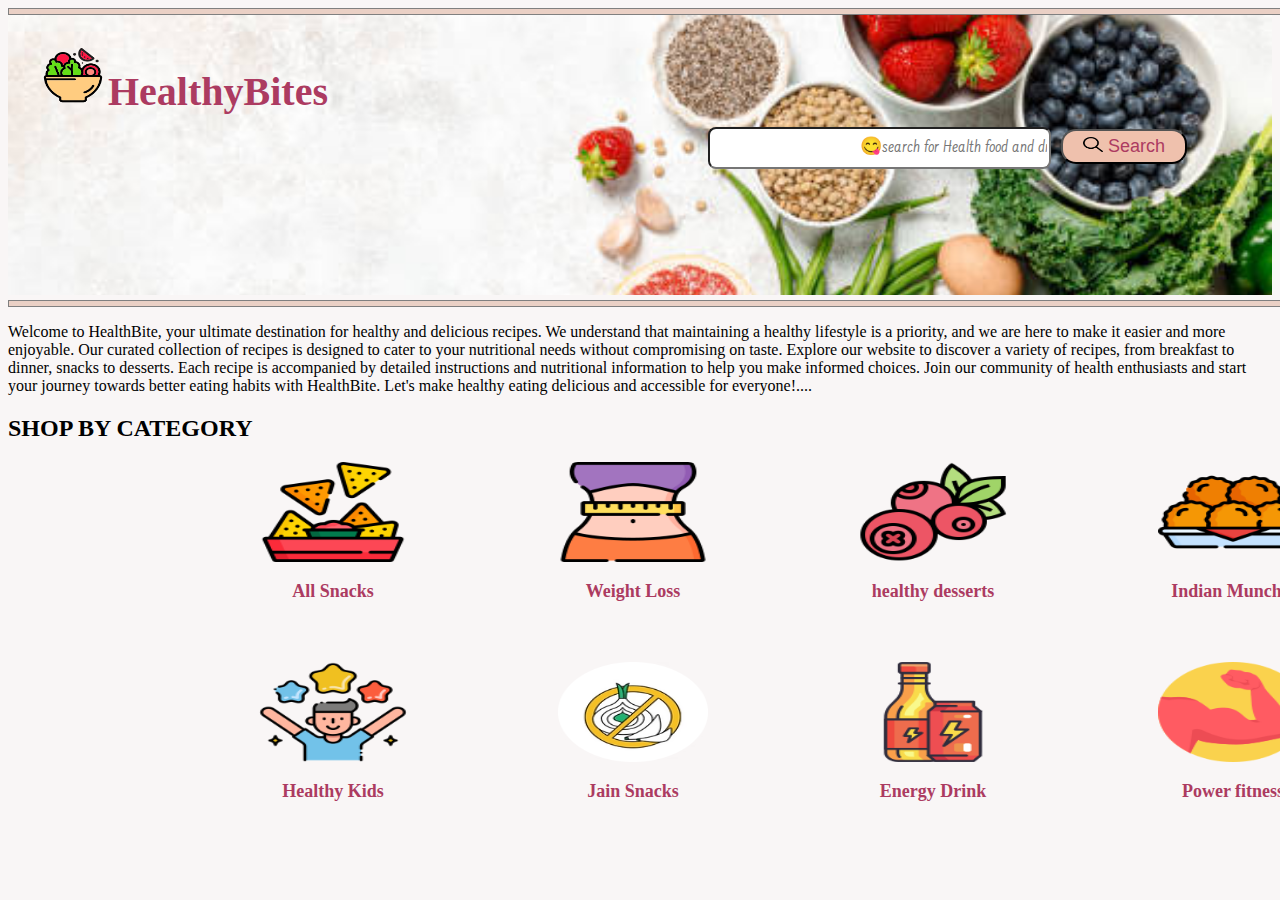
<file: HealthyBites/index.html>
<!DOCTYPE html>
<html lang="en">
<head>
    <meta charset="UTF-8">
    <meta name="viewport" content="width=device-width, initial-scale=1.0">
    <link rel="icon" href="" type="image/png">
<link rel="stylesheet" href="style.css">
<link rel="stylesheet" href="css/index.css">

<link rel="preconnect" href="https://fonts.googleapis.com">
<link rel="preconnect" href="https://fonts.gstatic.com" crossorigin>
<link href="https://fonts.googleapis.com/css2?family=Dosis:wght@200..800&family=Kalnia+Glaze:wght@100..700&family=Orbitron:wght@400..900&family=Pacifico&display=swap" rel="stylesheet">

<link rel="preconnect" href="https://fonts.googleapis.com">
<link rel="preconnect" href="https://fonts.gstatic.com" crossorigin>
<link href="https://fonts.googleapis.com/css2?family=Dosis:wght@200..800&family=Farsan&family=Kalnia+Glaze:wght@100..700&family=Orbitron:wght@400..900&family=Pacifico&display=swap" rel="stylesheet">

    <title>HealthyBites</title>
</head>
<body>
    <div class="parent">
        <div class="hr"></div>
<div class="child1">
    <a  href="#"class="main-heading"><img src="./images/6924016.png" height="60px"  width="70px" >HealthyBites
    <input type="text"placeholder="😋search for Health food and drink" class="inputbox font">
    <button class="btn"><img src="./images/search.png"width="20px" height="15px"> Search</button>
</a><br>
<span  style=" margin-left: 65px;font-weight: lighter;
    color: #536dc2;"></span> 


</div>
<div  class="child2">
    <div class="hr"></div>
    
    <p class="text-font">Welcome to HealthBite, your ultimate destination for healthy and delicious recipes. We understand that maintaining a healthy lifestyle is a priority, and we are here to make it easier and more enjoyable. Our curated collection of recipes is designed to cater to your nutritional needs without compromising on taste.
        Explore our website to discover a variety of recipes, from breakfast to dinner, snacks to desserts. Each recipe is accompanied by detailed instructions and nutritional information to help you make informed choices.
       Join our community of health enthusiasts and start your journey towards better eating habits with HealthBite. Let's make healthy eating delicious and accessible for everyone!....
  </p>

</div>

   
        <h2 class="text-align ">SHOP BY CATEGORY</h2>
        <div class="child3">
        <div class="card">
            <img src="./category/allsnak.png" class="categoryimg">
               <h2 class="font1">All Snacks</h2>
        </div>
        <div class="card">
            <img src="./category/WeightLoss.png" class="categoryimg">
               <h2 class="font1">Weight Loss</h2>
        </div>

        
        <div class="card">
            <img src="./category/HealthyDesserts.png" class="categoryimg">
               <h2 class="font1">healthy desserts</h2>
        </div>
        <div class="card">
            <img src="./category/Indian Munchies.png" class="categoryimg">
               <h2 class="font1">Indian Munchie</h2>
        </div>
        <div class="card">
            <img src="./category/HealthyKids.png" class="categoryimg">
               <h2 class="font1">Healthy Kids</h2>
        </div>
        <div class="card">
            <img src="./category/Jain Snacks.avif" class="categoryimg">
               <h2 class="font1">Jain Snacks</h2>
        </div>
        <div class="card">
            <img src="./category/Energy Drink.png" class="categoryimg">
               <h2 class="font1">Energy Drink</h2>
        </div><div class="card">
            <img src="./category/Power Fitness.png" class="categoryimg">
               <h2 class="font1">Power fitness</h2>
        </div>
       
</div>



    </div>
</body>
</html>
</file>
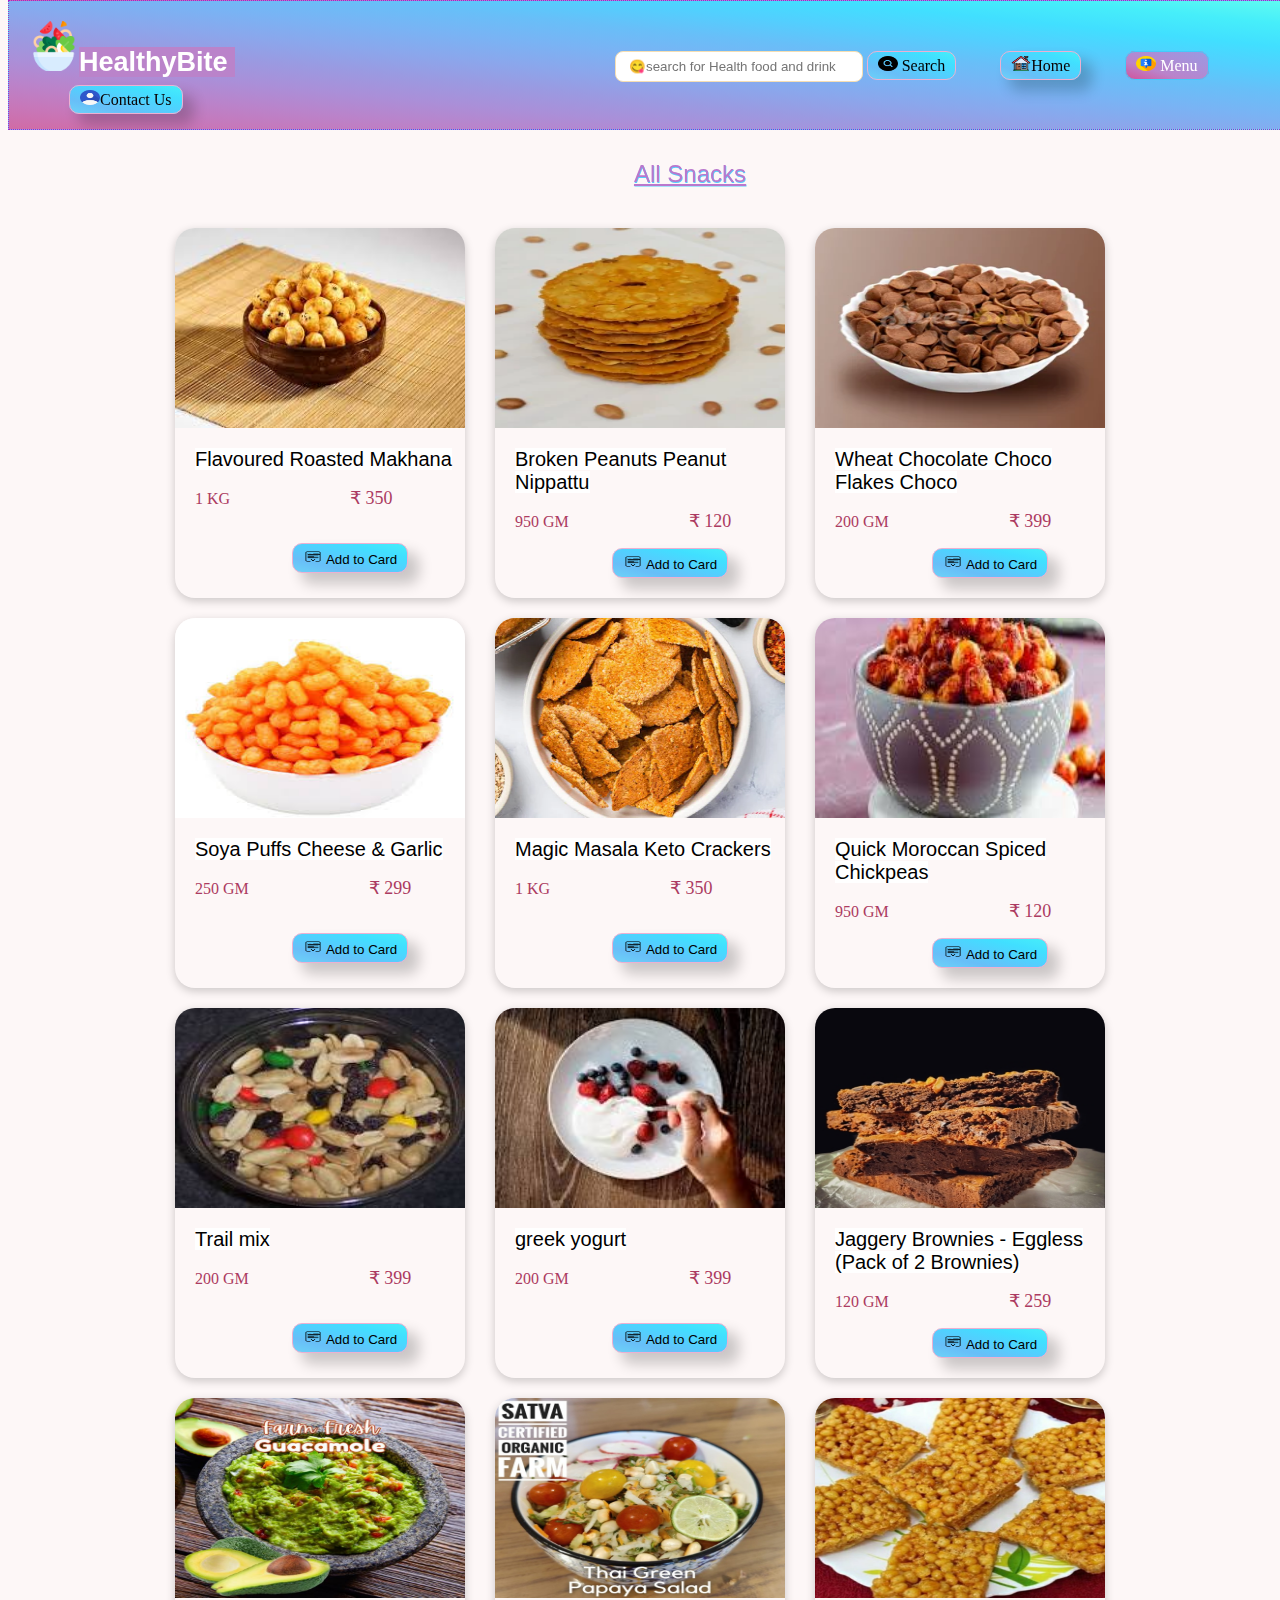
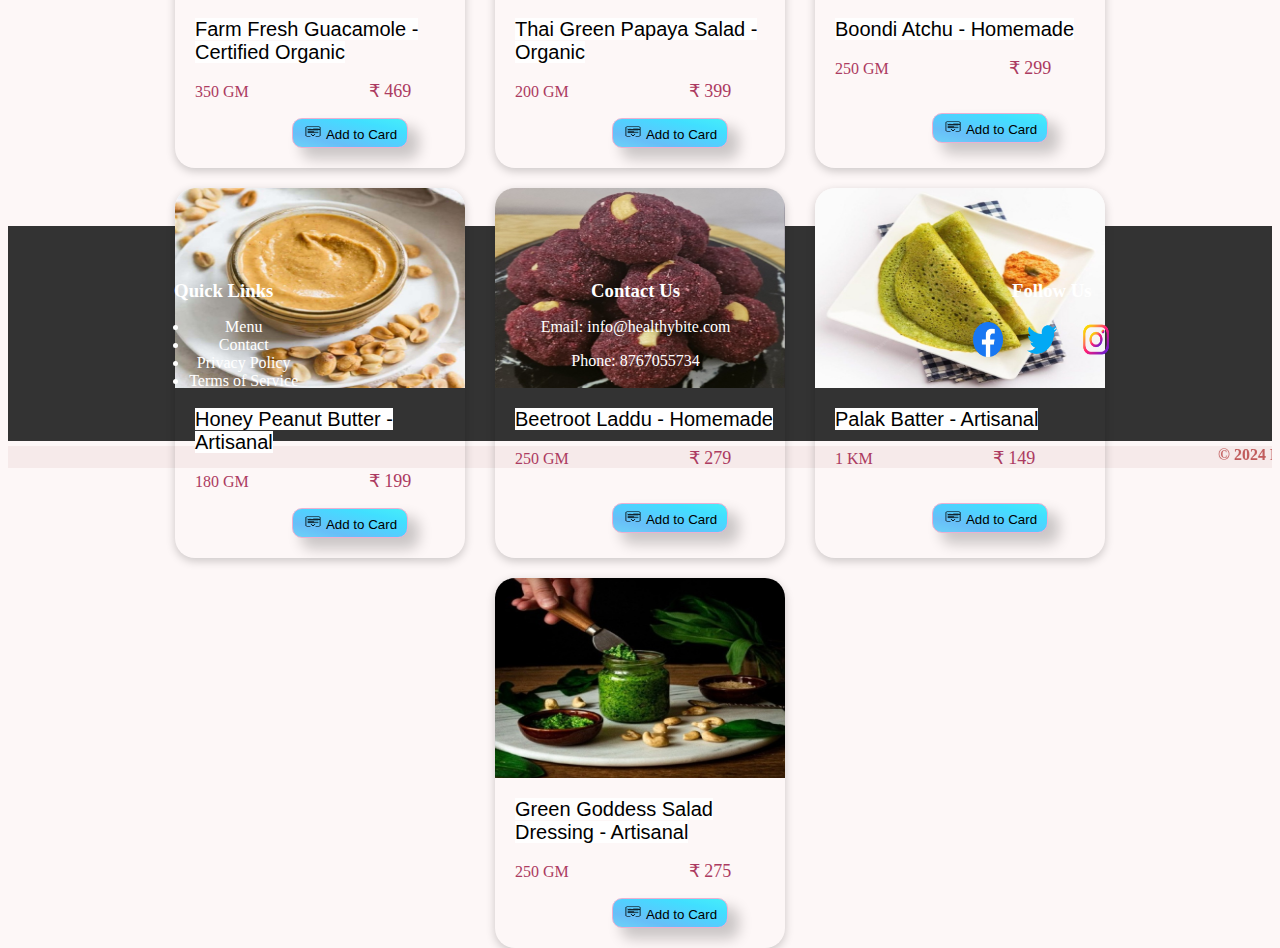
<file: pages/about.html>
<!DOCTYPE html>
<html lang="en">
<head>
    <meta charset="UTF-8">
    <meta name="viewport" content="width=device-width, initial-scale=1.0">
    <link rel="icon" href="./../images/icon4.jpg" type="image/jpg">
    <title>HealthyBites</title>
    <link rel="stylesheet" href="./../style.css">
    <link rel="stylesheet"  href="./../css/about.css">

    
</head>
<body>    <header class="navbar">
    <div>
    
        <div class=" inear-gradient">
            <img src="./../images/icons/headicon.png" height="50px"  width="50px" class="headingimg" ><span class="main-heading">HealthyBite
                 
                </span>
                <input type="text" placeholder="😋search for Health food and drink">
                <span class="btn4"><img src="./../images/icons/search.png"width="20px" height="15px"> Search</span>
                <a href="./../index.html" class=" btn4 margin box a"> <img src="./../images/icons/home1.png" width="20px" height="15px">Home</a>
                <a href="" class=" btn1 margin a btnopen ">
                    <img src="./../images/icons/about.png" width="20px" height="15px">  Menu</a>
                <a href="./../pages/contact.html" class=" btn4 margin box a">
                    <img src="./../images/icons/contact1.png" width="20px" height="15px">Contact Us</a>
                   
                </span>
               
            </a><br>
        </div></header>

        


        <h2 class="text-align heading-font  color position" style= "padding-left: 100px;          text-decoration-line: underline;">All Snacks</h2>
<center>
        <div class="child4 top">
        
            <div class="card5 ">
                <img src="./../images/allsnaks/makhana.jpg" class="categoryimg1">
            <p class="font4 "><b class="text-font bg-color text-size" style="font-size: 20px;">
                
                Flavoured Roasted Makhana
            </b></p>    
            <p class="font4 fontred" >1 KG<b style="padding-left: 120px; font-size: 18px;">₹ 350</b></p><br>
               
                <a href="https://dir.indiamart.com/impcat/healthy-food-snacks.html"target="_blank">
                    <button class="btn6 box">
                    <img src="./../images/icons/readmore.png"width="20px" height="15px"> Add to Card</button></a>
            </p>
            </div>
            <div class="card5 ">
                <img src="./../images/allsnaks/img2.webp" class="categoryimg1">
            <p class="font4 "><b class="text-font bg-color text-size" style="font-size: 20px;">
                Broken Peanuts Peanut Nippattu
            </b></p>    
            <p class="font4 fontred" >950 GM<b style="padding-left: 120px; font-size: 18px;">₹ 120</b></p>
               
                <a href="https://shop.farmizen.com/Bangalore/expb/express-store?searchQuery=snack"target="_blank">
                    <button class="btn6 box">
                    <img src="./../images/icons/readmore.png"width="20px" height="15px"> Add to Card</button></a>
            </p>
            </div>
            <div class="card5 ">
                <img src="./../images/allsnaks/img3.webp" class="categoryimg1">
            <p class="font4 "><b class="text-font bg-color text-size" style="font-size: 20px;">
                
                Wheat Chocolate Choco Flakes Choco 
            </b></p>    
            <p class="font4 fontred" >200 GM<b style="padding-left: 120px; font-size: 18px;">₹ 399</b></p>
               
                <a href="https://shop.farmizen.com/Bangalore/expb/express-store?searchQuery=snack"target="_blank">
                    <button class="btn6 box">
                    <img src="./../images/icons/readmore.png"width="20px" height="15px"> Add to Card</button></a>
            </p>
            </div>
        
            <div class="card5">
                <img src="./../images/allsnaks/img5.jpg" class="categoryimg1">
            <p class="font4 "><b class="text-font bg-color text-size" style="font-size: 20px;">
                
                Soya Puffs Cheese & Garlic
            </b></p>    
            <p class="font4 fontred" >250 GM<b style="padding-left: 120px; font-size: 18px;">₹ 299</b></p>
               <br>
                <a href="https://shop.farmizen.com/Bangalore/expb/express-store?searchQuery=snack"target="_blank">
                    <button class="btn6 box">
                    <img src="./../images/icons/readmore.png"width="20px" height="15px"> Add to Card</button></a>
            </p>
            </div>
          

             
            <div class="card5 ">
                <img src="./../images/allsnaks/img7.webp" class="categoryimg1">
            <p class="font4 "><b class="text-font bg-color text-size" style="font-size: 20px;">
                
                Magic Masala Keto Crackers
            </b></p>    
            <p class="font4 fontred" >1 KG<b style="padding-left: 120px; font-size: 18px;">₹ 350</b></p><br>
               
                <a href="https://dir.indiamart.com/impcat/healthy-food-snacks.html"target="_blank">
                    <button class="btn6 box">
                    <img src="./../images/icons/readmore.png"width="20px" height="15px"> Add to Card</button></a>
            </p>
            </div>




           
            <div class="card5 ">
                <img src="./../images/allsnaks/img8.jpg" class="categoryimg1">
            <p class="font4 "><b class="text-font bg-color text-size" style="font-size: 20px;">
           
                    Quick Moroccan Spiced Chickpeas
            </b></p>    
            <p class="font4 fontred" >950 GM<b style="padding-left: 120px; font-size: 18px;">₹ 120</b></p>
               
                <a href="https://shop.farmizen.com/Bangalore/expb/express-store?searchQuery=snack"target="_blank">
                    <button class="btn6 box">
                    <img src="./../images/icons/readmore.png"width="20px" height="15px"> Add to Card</button></a>
            </p>
            </div>
            <div class="card5 ">
                <img src="./../images/allsnaks/imh10.jpg" class="categoryimg1">
            <p class="font4 "><b class="text-font bg-color text-size" style="font-size: 20px;">
                
                Trail mix 
            </b></p>    
            <p class="font4 fontred" >200 GM<b style="padding-left: 120px; font-size: 18px;">₹ 399</b></p><br>
               
                <a href="https://shop.farmizen.com/Bangalore/expb/express-store?searchQuery=snack"target="_blank">
                    <button class="btn6 box">
                    <img src="./../images/icons/readmore.png"width="20px" height="15px"> Add to Card</button></a>
            </p>
            </div>
          
                <div class="card5 ">
                    <img src="./../images/allsnaks/img9.jpg" class="categoryimg1">
                <p class="font4 "><b class="text-font bg-color text-size" style="font-size: 20px;">
                    
                   
                          greek yogurt
                </b></p>    
                <p class="font4 fontred" >200 GM<b style="padding-left: 120px; font-size: 18px;">₹ 399</b></p><br>
                   
                    <a href="https://shop.farmizen.com/Bangalore/expb/express-store?searchQuery=snack"target="_blank">
                        <button class="btn6 box">
                        <img src="./../images/icons/readmore.png"width="20px" height="15px"> Add to Card</button></a>
                </p>
                </div>
                <div class="card5">
                    <img src="./../images/newadded/(Eggless).jpeg" class="categoryimg1">
                <p class="font4 "><b class="text-font bg-color text-size" style="font-size: 20px;">
                    
                    Jaggery Brownies  - Eggless<br>(Pack of 2 Brownies)
                </b></p>    
                <p class="font4 fontred" >120 GM<b style="padding-left: 120px; font-size: 18px;">₹ 259</b></p>
                   
                    <a href="https://shop.farmizen.com/Bangalore/expb/express-store/p/f9a88abc-3556-4ad7-8c5a-c243d8ae9319/ragi-jaggery-brownies-eggless-gm-pack-of-brownies-bakeanaut"target="_blank">
                        <button class="btn6 box">
                        <img src="./../images/icons/readmore.png"width="20px" height="15px"> Add to Card</button></a>
                </p>
                </div>
                <div class="card5">
                    <img src="./../images/newadded/green.jpeg" class="categoryimg1">
                <p class="font4 "><b class="text-font bg-color text-size" style="font-size: 20px;">
                    
                    Farm Fresh Guacamole - Certified Organic
                </b></p>    
                <p class="font4 fontred" >350 GM<b style="padding-left: 120px; font-size: 18px;">₹ 469</b></p>
                   
                    <a href="https://shop.farmizen.com/Bangalore/expb/express-store/p/5687f890-99fb-472e-83e6-f2b78cb6512a/farm-fresh-guacamole-certified-organic-gm-satva-certified-organic-farm"target="_blank">
                        <button class="btn6 box">
                        <img src="./../images/icons/readmore.png"width="20px" height="15px"> Add to Card</button></a>
                </p>
                </div>
                <div class="card5">
                    <img src="./../images/newadded/green1.jpeg" class="categoryimg1">
                <p class="font4 "><b class="text-font bg-color text-size" style="font-size: 20px;">
                    
                    Thai Green Papaya Salad - Organic 
                </b></p>    
                <p class="font4 fontred" >200 GM<b style="padding-left: 120px; font-size: 18px;">₹ 399</b></p>
                   
                    <a href="https://shop.farmizen.com/Bangalore/expb/express-store/p/014d9bf3-7559-4336-9948-f437154d894f/thai-green-papaya-salad-organic-gm-satva-certified-organic-farm"target="_blank">
                        <button class="btn6 box">
                        <img src="./../images/icons/readmore.png"width="20px" height="15px"> Add to Card</button></a>
                </p>
                </div>
            
            
            
                <div class="card5">
                    <img src="./../images/newadded/atuchi.jpeg" class="categoryimg1">
                <p class="font4 "><b class="text-font bg-color text-size" style="font-size: 20px;">
                    
                    Boondi Atchu - Homemade 
                </b></p>    
                <p class="font4 fontred" >250 GM<b style="padding-left: 120px; font-size: 18px;">₹ 299</b></p>
                   <br>
                    <a href="https://shop.farmizen.com/Bangalore/expb/express-store/p/6aa34f4f-a070-4ca5-8b7c-27d31d573c68/ragi-dates-laddu-homemade-gm-snack-wagon"target="_blank">
                        <button class="btn6 box">
                        <img src="./../images/icons/readmore.png"width="20px" height="15px"> Add to Card</button></a>
                </p>
                </div>
            
            
                <div class="card5">
                    <img src="./../images/newadded/BUTTEER.jpeg" class="categoryimg1">
                <p class="font4 "><b class="text-font bg-color text-size" style="font-size: 20px;">
                    
                    Honey Peanut Butter - Artisanal 
                </b></p>    
                <p class="font4 fontred" >180 GM<b style="padding-left: 120px; font-size: 18px;">₹ 199</b></p>
                   
                    <a href="https://shop.farmizen.com/Bangalore/expb/express-store/p/483b0bf1-c9f4-49fc-8299-2cf9b3570fef/honey-peanut-butter-artisanal-gm-sprout-og"target="_blank">
                        <button class="btn6 box">
                        <img src="./../images/icons/readmore.png"width="20px" height="15px"> Add to Card</button></a>
                </p>
                </div>
            
            
                <div class="card5">
                    <img src="./../images/newadded/BEAT.jpeg" class="categoryimg1">
                <p class="font4 "><b class="text-font bg-color text-size" style="font-size: 20px;">
                    
                    Beetroot Laddu - Homemade 
                </b></p>    
                <p class="font4 fontred" >250 GM<b style="padding-left: 120px; font-size: 18px;">₹ 279</b></p><br>
                   
                    <a href="https://shop.farmizen.com/Bangalore/expb/express-store/p/125b9cd5-c49f-4e32-9ea0-d0089d40406b/beetroot-laddu-homemade-gm-snack-wagon"target="_blank">
                        <button class="btn6 box">
                        <img src="./../images/icons/readmore.png"width="20px" height="15px"> Add to Card</button></a>
                </p>
                </div>
            
            
                <div class="card5">
                    <img src="./../images/newadded/PALAK.jpeg" class="categoryimg1">
                <p class="font4 "><b class="text-font bg-color text-size" style="font-size: 20px;">
                    
                    Palak Batter - Artisanal
                </b></p>   
                <p class="font4 fontred" >1 KM<b style="padding-left: 120px; font-size: 18px;">₹ 149</b></p>
                   <br>
                    <a href="https://shop.farmizen.com/Bangalore/expb/express-store/c/goodies">
                        <button class="btn6 box">
                        <img src="./../images/icons/readmore.png"width="20px" height="15px"> Add to Card</button></a>
                </p>
                </div>
            
            
            
            
            
                <div class="card5">
                    <img src="./../images/newadded/GREEN3.jpeg" class="categoryimg1">
                <p class="font4 "><b class="text-font bg-color text-size" style="font-size: 20px;">
                    
                    Green Goddess Salad Dressing - Artisanal 
                </b></p>    
                <p class="font4 fontred" >250 GM<b style="padding-left: 120px; font-size: 18px;">₹ 275</b></p>
                   
                    <a href="https://shop.farmizen.com/Bangalore/expb/express-store/p/6aa34f4f-a070-4ca5-8b7c-27d31d573c68/ragi-dates-laddu-homemade-gm-snack-wagon"target="_blank">
                        <button class="btn6 box">
                        <img src="./../images/icons/readmore.png"width="20px" height="15px"> Add to Card</button></a>
                </p>
                </div>
           
        </div></center><br>
     
        
           
            
        












        
        <footer>
            <div class="footer-content">
            
                
              <div class="footer-section links">
                <h3>Quick Links</h3>
                <ul>
                  <li><a href="#">Menu</a></li>
                  <li><a href="./contact.html">Contact</a></li>
                  <li><a href="./../pages/privacypolicy.html">Privacy Policy</a></li>
                  <li><a href="./../pages/TermsofService.html">Terms of Service</a></li>
                </ul>
              </div>
              <div class="footer-section contact">
                <h3>Contact Us</h3>
                <p>Email: <a href="mailto:info@healthybite.com">info@healthybite.com</a></p>
                <p>Phone: 8767055734</p>
              </div>
              <div class="footer-section social">
                <h3>Follow Us</h3>
                <a href="https://www.facebook.com/HealthyBite" target="_blank">
                    <img src="./../images/icons/facebook.png" height="35px" width="30px" style="padding-top: 10px; padding-right: 20px;">
                </a>
                <a href="https://www.twitter.com/HealthyBite" target="_blank">
                    <img src="./../images/icons/twitter.png" height="35px" width="30px" style="padding-top: 10px; padding-right: 20px;">
                </a>
                <a href="https://www.instagram.com/HealthyBite" target="_blank"></a> <img src="./../images/icons/instagram.png" height="35px" width="30px" style="padding-top: 10px; padding-right: 20px;"></a>
            
              
            
            </div>
            </div>
           
          </footer>
          <div class="footer-bottom">
            <marquee>
                <p><b>&copy; 2024 HealthyBite. All rights reserved.</b></p></marquee>
              
          </div>
   
</body>
</html>
</file>
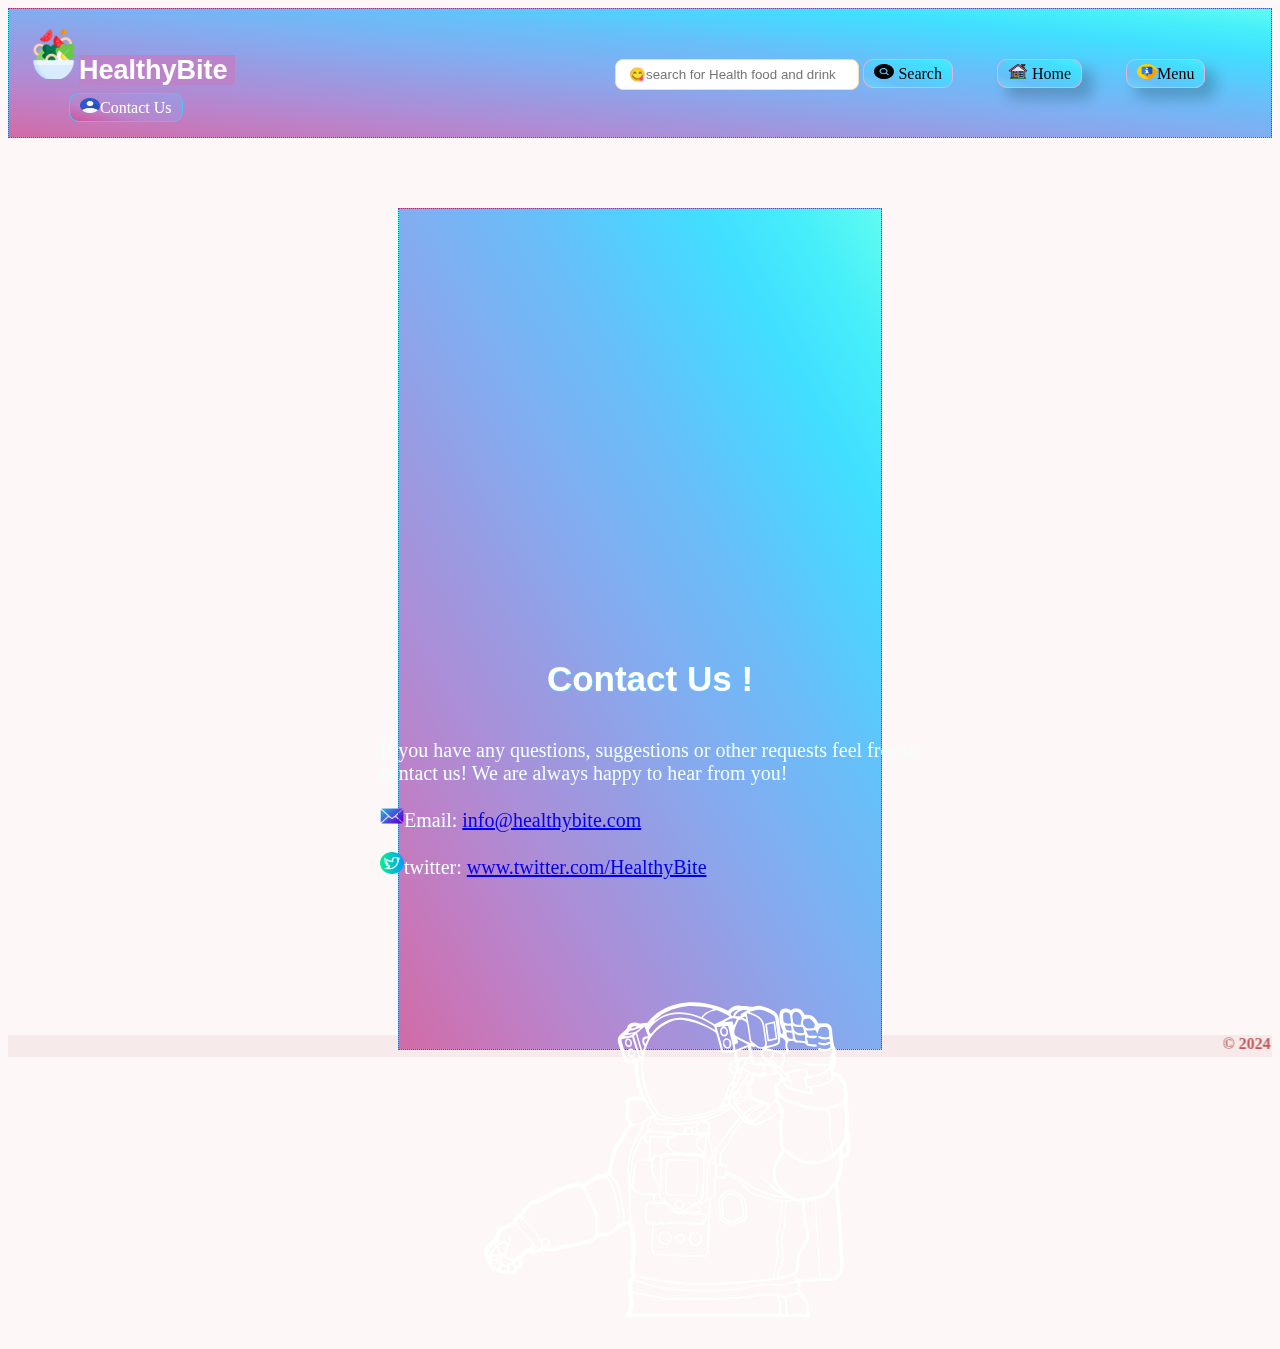
<file: pages/contact.html>
<!DOCTYPE html>
<html lang="en">
<head>
    <meta charset="UTF-8">
    <meta name="viewport" content="width=device-width, initial-scale=1.0">
    <link rel="icon" href="./../images/icon4.jpg" type="image/jpg">
    <link rel="stylesheet" href="./../style.css">

  
    <link rel="stylesheet" href="./../css/CONTACTUS.CSS">
    <title>contact us</title>
</head>
<body>
 
    
        <header class="navbar1">
            <div>
            
                <div class=" inear-gradient">
                    <img src="./../images/icons/headicon.png" height="50px"  width="50px" class="headingimg" ><span class="main-heading">HealthyBite
                         
                        </span>
                        <input type="text" placeholder="😋search for Health food and drink">
                        <span class="btn4"><img src="./../images/icons/search.png"width="20px" height="15px"> Search</span>
                        <a href="./../index.html" class=" btn4 margin box a "> <img src="./../images/icons/home1.png" width="20px" height="15px">
                            Home</a>
                        <a href="./about.html" class=" btn4 margin box a">
                            <img src="./../images/icons/about.png" width="20px" height="15px">Menu</a>
                        <a href="./../pages/contact.html" class="  btn1 margin a btnopen">
                            <img src="./../images/icons/contact1.png" width="20px" height="15px">Contact Us</a>
                           
                        </span>
                       
                    </a><br>
                </div></header>








                
                <center>
                <div class="contact inear-gradient">
                        <div class="contact-card">
                            <h2 class="text-align heading-font  color" style="color:white ;font-weight: bolder;font-size: 35px;padding-top: 50px;">Contact Us ! </h2>
                                
                           
                       <p class="contact-font"> If you have any questions, suggestions or other requests feel free to contact us! We are always happy to hear from you!</p>
                       <p class="contact-font "><img src="./../images/icons/contactemail.png" height="22px"width="24px"><span >Email:</span>
                        <a href="mailto:info@healthybite.com">info@healthybite.com</a></p>
                        <p class="contact-font "><img src="./../images/icons/contacttwitter.png" height="22px"width="24px"><span >twitter:</span>
                            <a href="https://www.twitter.com/HealthyBite">www.twitter.com/HealthyBite</a></p>
                    <br>
                    <img src="./../images/animation carecter.svg" height="400px" width="400px">
                    
                    
                    </div>
                    
                </div></center>

                <div class="footer-bottom">
                    <marquee>
                        <p><b>&copy; 2024 HealthyBite. All rights reserved.</b></p></marquee>
                      
                  </div>
           
                
                      









                
                   
   </body></html>
</file>
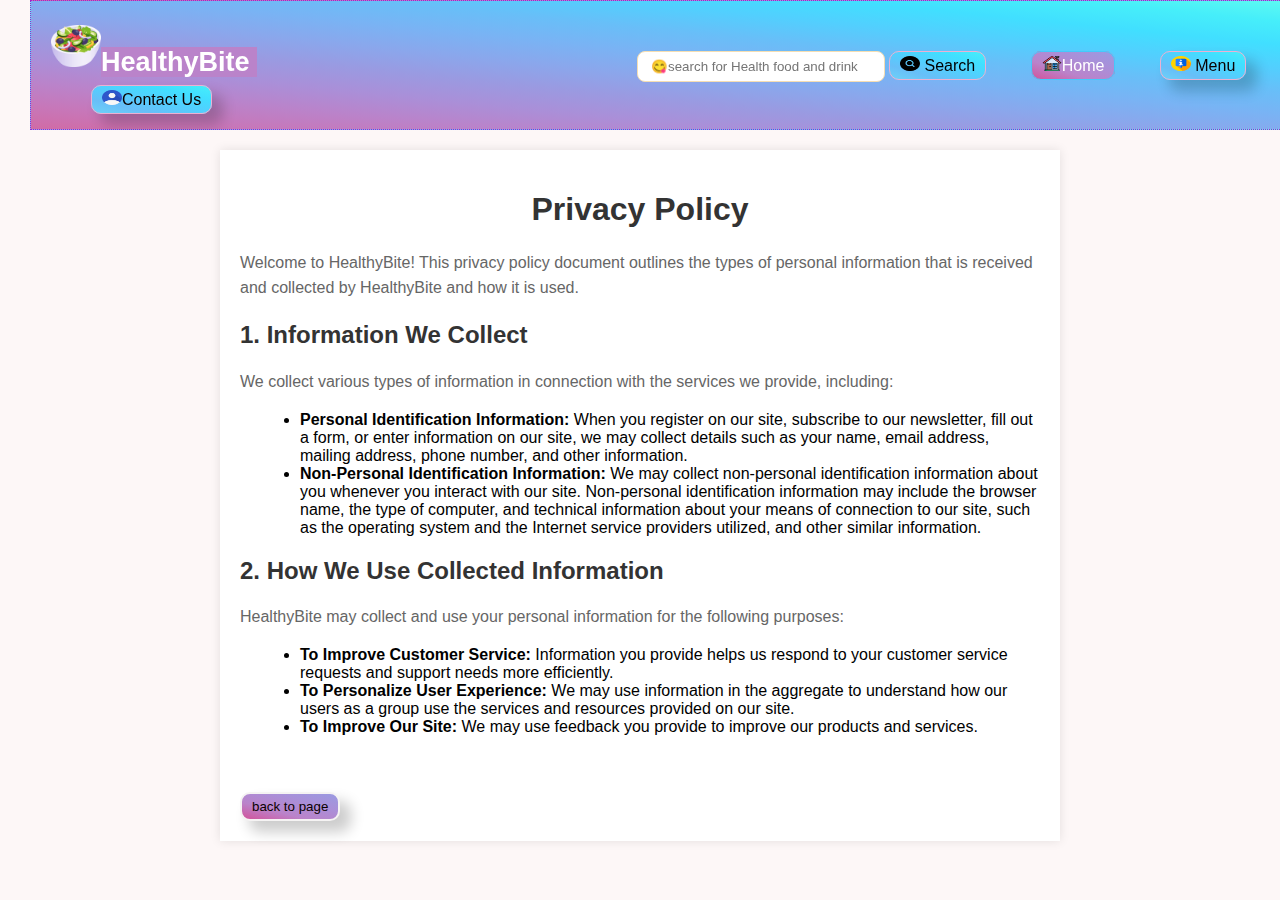
<file: pages/privacypolicy.html>
<!DOCTYPE html>
<html lang="en">
<head>
    <meta charset="UTF-8">
    <meta name="viewport" content="width=device-width, initial-scale=1.0">
    <title>Privacy Policy</title>
    <link rel="icon" href="./../images/icon4.jpg" type="image/jpg">
    <link rel="stylesheet" href="./../css/privacypolicy.css">
    <link rel="stylesheet" href="./../style.css">
   
<link rel="stylesheet" href="./../css/index.css">
    
</head>
</head>
<body>
   
<body>    <header class="navbar">
    <div>
    
        <div class=" inear-gradient">
            <img src="./../images/icons/headicon1.png" height="50px"  width="50px" class="headingimg" ><span class="main-heading">HealthyBite
                 
                </span>
                <input type="text" placeholder="😋search for Health food and drink">
                <span class="btn4"><img src="./../images/icons/search.png"width="20px" height="15px"> Search</span>
                <a href="" class=" btn1 margin a btnopen "> <img src="./../images/icons/home1.png" width="20px" height="15px">Home</a>
                <a href="" class=" btn4 margin box a">
                    <img src="./../images/icons/about.png" width="20px" height="15px">  Menu</a>
                <a href="" class=" btn4 margin box a">
                    <img src="./../images/icons/contact1.png" width="20px" height="15px">Contact Us</a>
                   
                </span>
               
            </a><br>
        </div></header>
    <div class="container"style="margin-top: 150px;">
        <h1>Privacy Policy</h1>
        <p>Welcome to HealthyBite! This privacy policy document outlines the types of personal information that is received and collected by HealthyBite and how it is used.</p>

        <h2>1. Information We Collect</h2>
        <p>We collect various types of information in connection with the services we provide, including:</p>
        <ul>
            <li><strong>Personal Identification Information:</strong> When you register on our site, subscribe to our newsletter, fill out a form, or enter information on our site, we may collect details such as your name, email address, mailing address, phone number, and other information.</li>
            <li><strong>Non-Personal Identification Information:</strong> We may collect non-personal identification information about you whenever you interact with our site. Non-personal identification information may include the browser name, the type of computer, and technical information about your means of connection to our site, such as the operating system and the Internet service providers utilized, and other similar information.</li>
        </ul>

        <h2>2. How We Use Collected Information</h2>
        <p>HealthyBite may collect and use your personal information for the following purposes:</p>
        <ul>
            <li><strong>To Improve Customer Service:</strong> Information you provide helps us respond to your customer service requests and support needs more efficiently.</li>
            <li><strong>To Personalize User Experience:</strong> We may use information in the aggregate to understand how our users as a group use the services and resources provided on our site.</li>
            <li><strong>To Improve Our Site:</strong> We may use feedback you provide to improve our products and services.</li>
          </ul>
        <br>
    <br>
    <a href="./../index.html"><button class="btn1  box a1 text-decore">back to page</button></a><br></div>
         
</body>
</html>
</file>
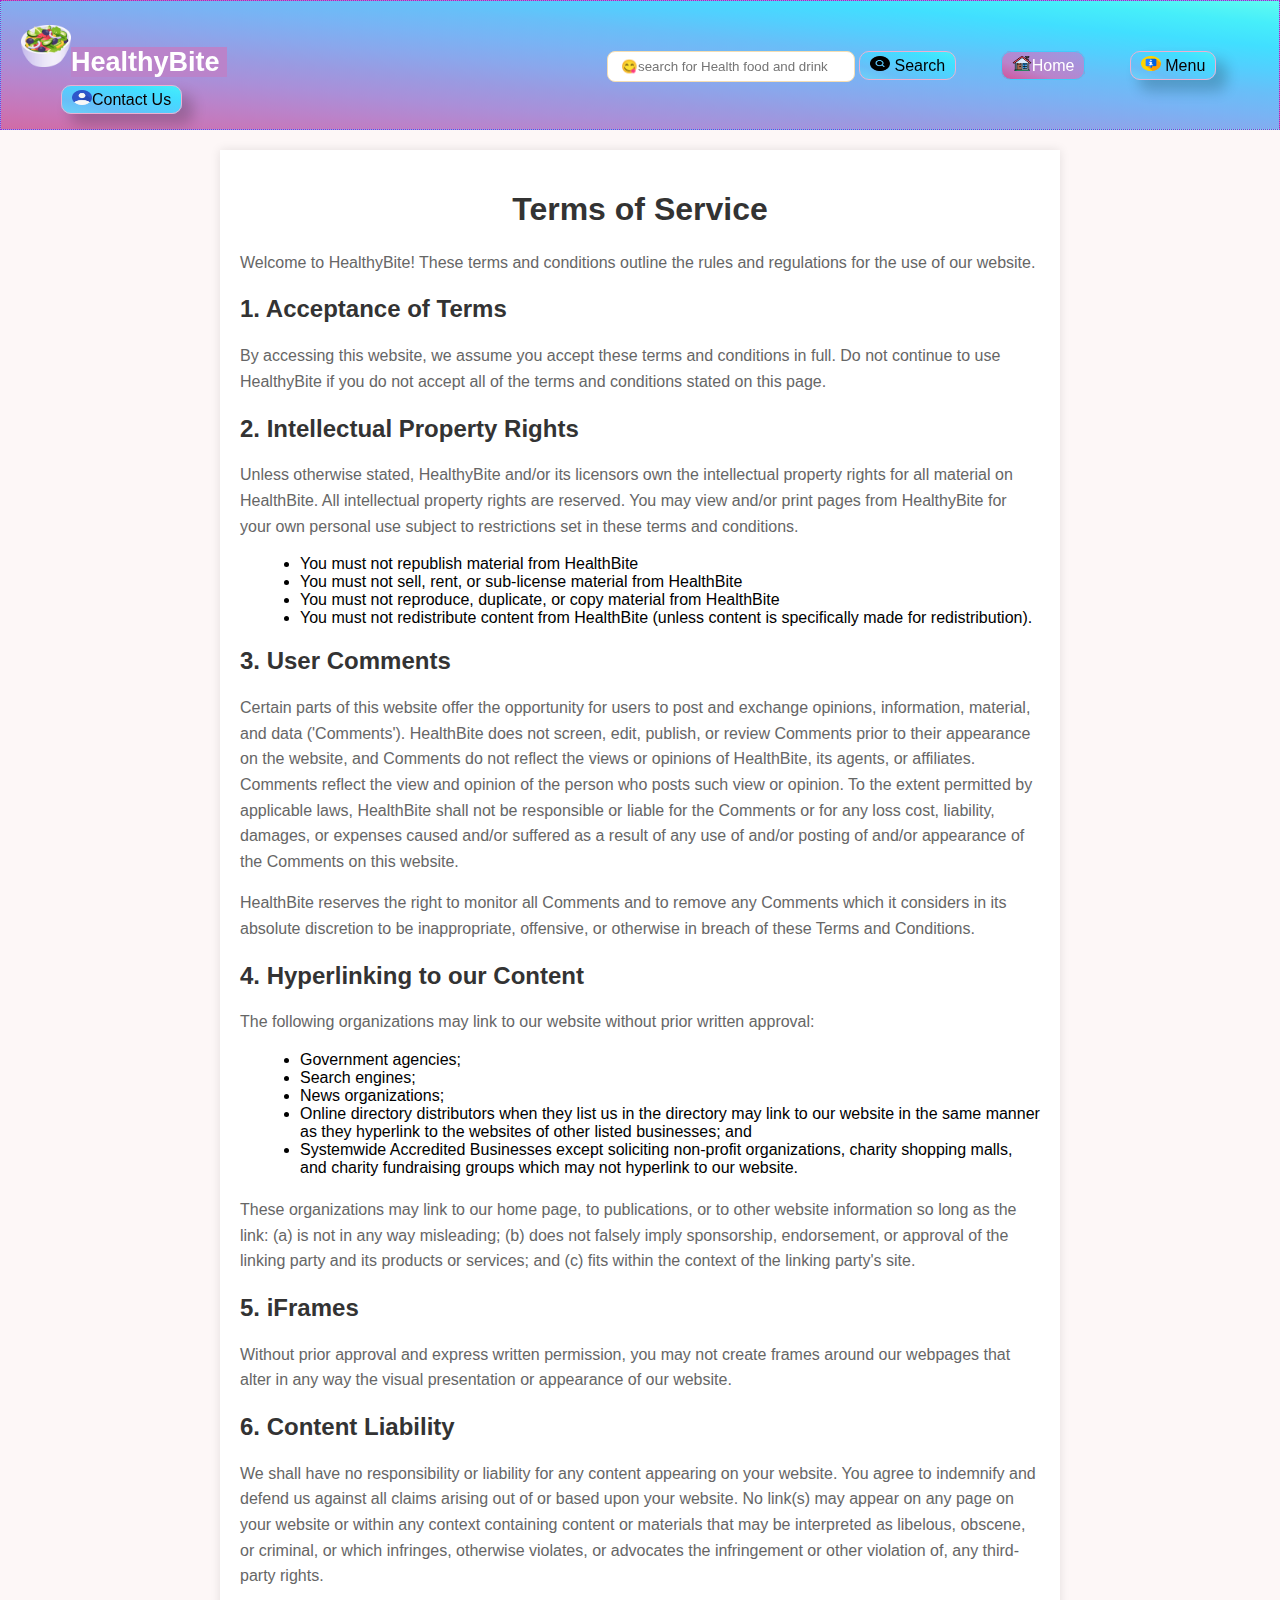
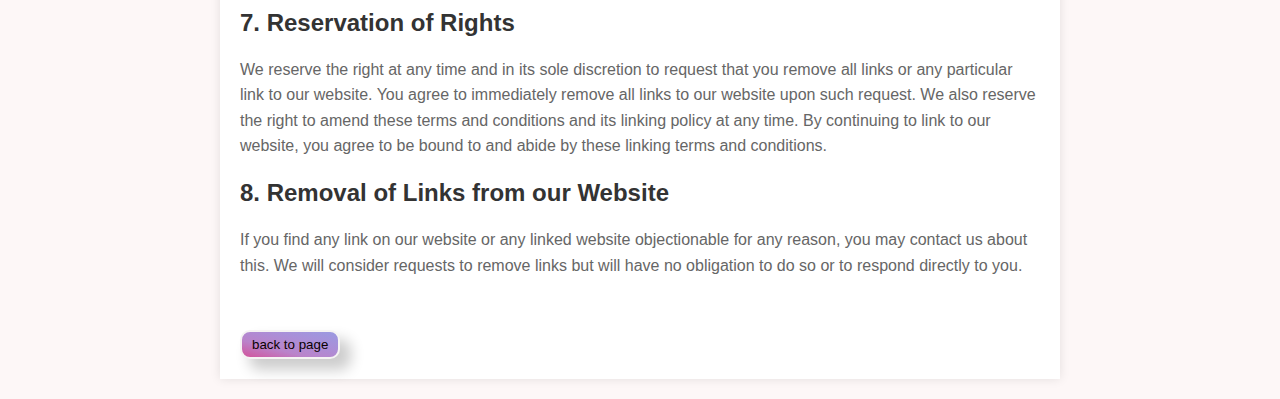
<file: pages/TermsofService.html>
<!DOCTYPE html>
<html lang="en">
<head>
    <meta charset="UTF-8">
    <meta name="viewport" content="width=device-width, initial-scale=1.0">
    <link rel="icon" href="./images/icon4.jpg" type="image/jpg">
    <link rel="stylesheet" href="./../css/TermsofService.css">
    <link rel="stylesheet" href="./../style.css">
    <link rel="stylesheet" href="./../css/index.css">
    <title>Terms of Service | HealthyBite</title>
</head>
<body>
    <header class="navbar">
        <div>
        
            <div class=" inear-gradient">
                <img src="./../images/icons/headicon1.png" height="50px"  width="50px" class="headingimg" ><span class="main-heading">HealthyBite
                     
                    </span>
                    <input type="text" placeholder="😋search for Health food and drink">
                    <span class="btn4"><img src="./../images/icons/search.png"width="20px" height="15px"> Search</span>
                    <a href="" class=" btn1 margin a btnopen "> <img src="./../images/icons/home1.png" width="20px" height="15px">Home</a>
                    <a href="" class=" btn4 margin box a">
                        <img src="./../images/icons/about.png" width="20px" height="15px"> Menu</a>
                    <a href="" class=" btn4 margin box a">
                        <img src="./../images/icons/contact1.png" width="20px" height="15px">Contact Us</a>
                       
                    </span>
                   
                </a><br>
            </div></header>
    <div class="container" style="margin-top: 150px;">
        <h1>Terms of Service</h1>
        <p>Welcome to HealthyBite! These terms and conditions outline the rules and regulations for the use of our website.</p>

        <h2>1. Acceptance of Terms</h2>
        <p>By accessing this website, we assume you accept these terms and conditions in full. Do not continue to use HealthyBite if you do not accept all of the terms and conditions stated on this page.</p>

        <h2>2. Intellectual Property Rights</h2>
        <p>Unless otherwise stated, HealthyBite and/or its licensors own the intellectual property rights for all material on HealthBite. All intellectual property rights are reserved. You may view and/or print pages from HealthyBite for your own personal use subject to restrictions set in these terms and conditions.</p>
        <ul>
            <li>You must not republish material from HealthBite</li>
            <li>You must not sell, rent, or sub-license material from HealthBite</li>
            <li>You must not reproduce, duplicate, or copy material from HealthBite</li>
            <li>You must not redistribute content from HealthBite (unless content is specifically made for redistribution).</li>
        </ul>

        <h2>3. User Comments</h2>
        <p>Certain parts of this website offer the opportunity for users to post and exchange opinions, information, material, and data ('Comments'). HealthBite does not screen, edit, publish, or review Comments prior to their appearance on the website, and Comments do not reflect the views or opinions of HealthBite, its agents, or affiliates. Comments reflect the view and opinion of the person who posts such view or opinion. To the extent permitted by applicable laws, HealthBite shall not be responsible or liable for the Comments or for any loss cost, liability, damages, or expenses caused and/or suffered as a result of any use of and/or posting of and/or appearance of the Comments on this website.</p>
        <p>HealthBite reserves the right to monitor all Comments and to remove any Comments which it considers in its absolute discretion to be inappropriate, offensive, or otherwise in breach of these Terms and Conditions.</p>

        <h2>4. Hyperlinking to our Content</h2>
        <p>The following organizations may link to our website without prior written approval:</p>
        <ul>
            <li>Government agencies;</li>
            <li>Search engines;</li>
            <li>News organizations;</li>
            <li>Online directory distributors when they list us in the directory may link to our website in the same manner as they hyperlink to the websites of other listed businesses; and</li>
            <li>Systemwide Accredited Businesses except soliciting non-profit organizations, charity shopping malls, and charity fundraising groups which may not hyperlink to our website.</li>
        </ul>
        <p>These organizations may link to our home page, to publications, or to other website information so long as the link: (a) is not in any way misleading; (b) does not falsely imply sponsorship, endorsement, or approval of the linking party and its products or services; and (c) fits within the context of the linking party's site.</p>

        <h2>5. iFrames</h2>
        <p>Without prior approval and express written permission, you may not create frames around our webpages that alter in any way the visual presentation or appearance of our website.</p>

        <h2>6. Content Liability</h2>
        <p>We shall have no responsibility or liability for any content appearing on your website. You agree to indemnify and defend us against all claims arising out of or based upon your website. No link(s) may appear on any page on your website or within any context containing content or materials that may be interpreted as libelous, obscene, or criminal, or which infringes, otherwise violates, or advocates the infringement or other violation of, any third-party rights.</p>

        <h2>7. Reservation of Rights</h2>
        <p>We reserve the right at any time and in its sole discretion to request that you remove all links or any particular link to our website. You agree to immediately remove all links to our website upon such request. We also reserve the right to amend these terms and conditions and its linking policy at any time. By continuing to link to our website, you agree to be bound to and abide by these linking terms and conditions.</p>

        <h2>8. Removal of Links from our Website</h2>
        <p>If you find any link on our website or any linked website objectionable for any reason, you may contact us about this. We will consider requests to remove links but will have no obligation to do so or to respond directly to you.</p>
<br>
<br>
<a href="./../index.html"><button class="btn1  box a1 text-decore">back to page</button></a>
</body>
</html>
</file>
<file: HealthyBites/style.css>
body{
    background-color: #f9f6f6;
    
}

.btn{
    background-color:   #efc1ad;
    font-size: 18px;
    color:#ac3b61;
    padding:5px 20px;
    border-radius: 15px;
    font-weight: 300;
  
    

}
.font{
    font-weight: lighter;
    color: #4662c1;font-family: Farsan  ;
    font-size: 18px;
   
    
}
.headingtext{
 text-align: center;
 color: #ac3b61;

}
.margin-padding{
    margin-left: 25px;
    margin-right: 25px;

}
</file>
<file: HealthyBites/css/index.css>
.inputbox{
 padding-left:150px;
 padding-top: 8px;
 padding-bottom: 8px;
 margin-left: 700px;
border-radius: 8px;
}
.child1{
   padding-top: 30px;
   background-image: url("./../images/background1.avif");
   background-size: cover;
   height: 250px;

}
.main-heading{
   color:#ac3b61;
   margin-top: 50px;
   margin-left: 30px;
 
   font-size: 40px;
   font-weight: bolder;
   text-decoration: none;
 
}.input-box{
   padding-top: 5px;padding-bottom: 4px;
   padding-left: 110px;
   padding-right: 20px;
  border:gray solid 1px;
  border-radius: 5px;
  box-shadow: 0px 0px 10px gray;
  
}.inputbox{
   padding-left:150px;
   padding-top: 8px;
   padding-bottom: 8px;
   margin-left: 700px;
  border-radius: 8px;
 }
 .child1{
     padding-top: 30px;
     background-image: url("./../images/bg3.jpg");
     background-size: cover;
     height: 250px;
 
 }
 .hr{
   margin-top: 5px;
   height: 5px ;
   width:1500px;
   border:0.5px solid gray;background-color:  #ead0c5;
 }
  .pad{
   
   padding: 20px;
   margin-left: 20px;margin-right: 20px;
  }
  .card{
   
  width:150px;

height: 200px;
margin-left: 150px;

}

.font1{
   color:#ac3b61;
   text-align: center;
   font-size: 18px;
}
.child3{
 
   display: flex;

   flex-direction: center;
justify-content:center;
align-items: center;
flex-wrap: wrap;
height: 400px;
width: 1400px;
}
.categoryimg{
   
        
      width:100%;
      height: 100px;
   border-radius:20px 20px 0px 0px;
  
}
.margin{
   margin: 80px;
}
</file>
<file: style.css>
body{
    
       background-color: #fdf7f7;
    
}
.inear-gradient{
    background-image: linear-gradient(to right top, #d16ba5, #c777b9, #ba83ca, #aa8fd8, #9a9ae1, #8aa7ec, #79b3f4, hsl(204, 91%, 69%), #52cffe, #41dfff, #46eefa, #5ffbf1);
    padding: 20px;border: #a422cb 1px dotted;

}

.btn1{
    
    padding: 5px 10px;
    background-image: linear-gradient(to right top, #d2539b,  #ba83ca, #aa8fd8, #9a9ae1);
   border-radius: 10px;
   border: 2px rgb(245, 243, 243) solid;
}
.box{
    box-shadow: 10px 10px 14px 1px rgba(00,00,00,0.2);
}
.box:hover{
    box-shadow: 0px 0px 0px black;
}
.text-font{
       font-family: Arial, Helvetica, sans-serif;
       font-weight: 300;
}
.heading-font{
    color: #d04d98;
    text-shadow: 0.5px 0.5px 0px #52cffe;
    font-weight: 400;
    margin-top: 40px;
    margin-bottom: 40px;
    font-family: Verdana, Geneva, Tahoma, sans-serif;
}
.heading-font:hover{
    font-family: 'Gill Sans', 'Gill Sans MT', Calibri, 'Trebuchet MS', sans-serif;
       transition: 2s;
      
}
.text-decore{
    text-decoration: none;
}

.main-heading{
    font-weight: 900;
    font-family: Verdana, Geneva, Tahoma, sans-serif;
    font-size: 27px;color:  #a422cb;
    margin-right: 380px;background-color: #a144bd;
}
.navbar{
    overflow: hidden;
    background-color: #333;
    position: fixed;
    top: 0;
    width: 100%;
    } 
.margin{
    margin-left: 50px;
}
.text-align{
    text-align: center;
}
.color{
    color:  #b978cd;
}
.font1{
    color:#ac3b61;
    text-align: center;
    font-size: 18px;
 }
 .font1:hover{
    text-decoration-line: underline;
 }
 .bg-color{
    background-color:white;
}
 .font2{
    
        color:#ac3b61;
        text-align: center;
        font-size: 15px;
     }
 .font2:hover{
    text-decoration-line: underline;
 }

.linearGradient{
    background-image: linear-gradient(to right top, #d16ba5, #c777b9, #ba83ca, #aa8fd8, #9a9ae1, #8aa7ec, #79b3f4, hsl(204, 91%, 69%), #52cffe, #41dfff, #46eefa, #5ffbf1);
}
.fontred{
    color:#ac3b61;
}
.card5{
 
    width: 290px;
    height: 370px;
    box-shadow: 0 3px 10px rgb(0 0 0 / 0.2);
    
    border-radius:20px 20px 20px 20px;
    margin-left: 15px;margin-right:15px;margin-top: 20px;
    }
    .card5:hover{
    
     border:#a1edfd solid 2px;
      transition: 5s;
    
    }
</file>
<file: css/about.css>
.main-heading{
    font-weight: 900;
    font-family: Verdana, Geneva, Tahoma, sans-serif;
    font-size: 27px;color: white;
    margin-right: 380px;background-color: #ba83ca;
}


.position{
    position: relative;
    top: 120px;
}


input{
    width: 20%;
  padding: 7px 13px;
  margin: 8px 0;
  box-sizing: border-box;
  border-radius: 8px;
  border: 1px solid wheat;position: static;
}
.a{
    text-decoration: none; color: rgb(10, 1, 1);font-weight: 300;margin-left: 40px;
  text-decoration: none;
}.btnopen{
    background-color: #c29ace;color: white;
    border:1.5px solid #43cafb;
}
.padding{

  padding-top:14px;
  padding-left:25px;
  padding-bottom: 25px;padding-right: 30px;

  
   
}

.text-size{
    font-size: 15px;
}
.card{
   
    width:150px;
 margin-left:80px ;
 margin-right: 80px;
  height: 200px;
  margin-top: 10px;
  border-radius:20px 20px 0px 0px;
  }
  .categoryimg{    
    width:60%;
    height: 80px;
 border-radius:20px 20px 0px 0px;

}

 
 
 footer {
  
  margin-top: 1100px;
  background: #333;
  color: #fff;
  padding: 5px 0;
  text-align: center;
}

.footer-content {
  display: flex;
  justify-content: space-around;
  padding: 20px;
}

.footer-section {

  padding: 10px;
}

.footer-section h3 {
  margin-bottom: 10px;
}

.footer-section a {
  color: #fff;
  text-decoration: none;
}

.footer-section a:hover {
  text-decoration: underline;
}

.footer-bottom {
  margin-top: 5px;color: #c05a5a;text-align: center;background-color: #f6eaea;
 
 
}

.footer-bottom p {
  margin: 0;
}
.top{
    margin-top: 140px;
   
}


.child4{

  height: 500px;
  width:100%;
   
          
      display: flex;
      flex-direction: center;
   justify-content:center;
   align-items: start;
   
   flex-wrap: wrap;
   
   }
   .card1{
   
    width:300px;
 
  height: 350px;
 
  box-shadow: 0 3px 10px rgb(0 0 0 / 0.2);
  border-radius:20px 20px 20px 20px;
  margin-left: 20px;
  }
  .card4{
   
    margin-left: 700px;
    width: 150px;
    height: 30px;
  }
  .card1:hover{

    border: #caa3d6 solid 2px;
    box-shadow: 0px 0px 0px white;
    transition: 1s;
  }
  .categoryimg1{
   
        
    width:100%;
    height: 200px;
 border-radius:20px 20px 0px 0px;

}
.font4{
  padding-left: 20px;padding-right: 10px;text-align: left;font-weight: lighter;

}
.btn4{
    
  padding: 5px 10px;
  background-image: linear-gradient(to right top, #6cd2f8, hsl(204, 91%, 69%), #52cffe, #41dfff, #46eefa);
 border-radius: 10px;
 border: 1px  #ecb0d2 solid;
}
  


.btn6{

  margin-left: 60px;
  padding: 5px 10px;
  background-image: linear-gradient(to right top, #6cd2f8, hsl(204, 91%, 69%), #52cffe, #41dfff, #46eefa);
 border-radius: 10px;
 border: 1px  #ecb0d2 solid;
}
.btn6:hover{

    
    padding: 5px 10px;
    background-image: linear-gradient(to right top, #d2539b,  #ba83ca, #aa8fd8, #9a9ae1);
   border-radius: 10px;
   border: 1px rgb(253, 253, 253) solid;
}
</file>
<file: css/CONTACTUS.CSS>
.navbar1{
    overflow: hidden;
    background-color: #333;
    position: sticky;
    top: 0;
    width: 100%;
    }
    .contact-font-waight{
       font-weight: bold;
    }
    
   
    .contact-heading{
        background-color:white;
        font-weight: lighter;
    
    }
    .margin{
        margin-top: 50px;
        margin-bottom: 40px;
    }
   
   
   .contact-card{
   position: absolute;
   bottom :-300px;
   
    width:600px;
  height: 780px;
  border-radius:20px 20px 20px 20px;
  margin-left: 20px;
  }
  .contact{
    position: relative;
    top: 20px;
  margin-top: 50px;

    height: 800px;
    width:35%;
     
           
        display: flex;
        flex-direction: center;
     justify-content:center;
     align-items: start;
     
     flex-wrap: wrap;
     
     }
     
     .contact-card:hover{
        top: 30px;
        transition: 10s;
        transition-duration: 7s;
     }
     .contact-font{
        font-weight: lighter;
        font-size: 20px;color: azure;padding-left: 30px;padding-right: 20px;
        text-align: left;
     }
    
.main-heading{
   font-weight: 900;
   font-family: Verdana, Geneva, Tahoma, sans-serif;
   font-size: 27px;color: white;
   margin-right: 380px;background-color: #ba83ca;
}


.position{
   position: relative;
   top: 120px;
}


input{
   width: 20%;
 padding: 7px 13px;
 margin: 8px 0;
 box-sizing: border-box;
 border-radius: 8px;
 border: 1px solid wheat;position: static;
}
.a{
   text-decoration: none; color: rgb(10, 1, 1);font-weight: 300;margin-left: 40px;
 text-decoration: none;
}.btnopen{
   background-color: #c29ace;color: white;
   border:1.5px solid #43cafb;
}
.padding{

 padding-top:14px;
 padding-left:25px;
 padding-bottom: 25px;padding-right: 30px;

 
  
}
.bg-color{
  background-color: rgb(202, 207, 212);
}
.text-size{
   font-size: 15px;
}
.card{
  
   width:150px;
margin-left:80px ;
margin-right: 80px;
 height: 200px;
 margin-top: 10px;
 border-radius:20px 20px 0px 0px;
 }
 .categoryimg{    
   width:60%;
   height: 80px;
border-radius:20px 20px 0px 0px;

}



footer {
 
 margin-top: 1100px;
 background: #333;
 color: #fff;
 padding: 5px 0;
 text-align: center;
}

.footer-content {
 display: flex;
 justify-content: space-around;
 padding: 20px;
}

.footer-section {

 padding: 10px;
}

.footer-section h3 {
 margin-bottom: 10px;
}

.footer-section a {
 color: #fff;
 text-decoration: none;
}

.footer-section a:hover {
 text-decoration: underline;
}

.footer-bottom {
 margin-top: 5px;color: #c05a5a;text-align: center;background-color: #f6eaea;


}

.footer-bottom p {
 margin: 0;
}
.top{
   margin-top: 140px;
  
}


.child4{

 height: 500px;
 width:100%;
  
         
     display: flex;
     flex-direction: center;
  justify-content:center;
  align-items: start;
  
  flex-wrap: wrap;
  
  }
  .card1{
  
   width:300px;

 height: 350px;

 box-shadow: 0 3px 10px rgb(0 0 0 / 0.2);
 border-radius:20px 20px 20px 20px;
 margin-left: 20px;
 }
 .card4{
  
   margin-left: 700px;
   width: 150px;
   height: 30px;
 }
 .card1:hover{

   border: #caa3d6 solid 2px;
   box-shadow: 0px 0px 0px white;
   transition: 1s;
 }
 .categoryimg1{
  
       
   width:100%;
   height: 200px;
border-radius:20px 20px 0px 0px;

}
.font4{
 padding-left: 20px;padding-right: 10px;text-align: left;font-weight: lighter;

}
.btn4{
   
 padding: 5px 10px;
 background-image: linear-gradient(to right top, #6cd2f8, hsl(204, 91%, 69%), #52cffe, #41dfff, #46eefa);
border-radius: 10px;
border: 1px  #ecb0d2 solid;
}
 

.card5{

width: 290px;
height: 370px;
box-shadow: 0 3px 10px rgb(0 0 0 / 0.2);

border-radius:20px 20px 20px 20px;
margin-left: 15px;margin-right:15px;margin-top: 20px;
}
.card5:hover{


 transition: 1s;

}
.btn6{

 margin-left: 60px;
 padding: 5px 10px;
 background-image: linear-gradient(to right top, #6cd2f8, hsl(204, 91%, 69%), #52cffe, #41dfff, #46eefa);
border-radius: 10px;
border: 1px  #ecb0d2 solid;
}
.btn6:hover{

   
   padding: 5px 10px;
   background-image: linear-gradient(to right top, #d2539b,  #ba83ca, #aa8fd8, #9a9ae1);
  border-radius: 10px;
  border: 1px rgb(253, 253, 253) solid;
}
</file>
<file: css/privacypolicy.css>
body {
    font-family: Arial, sans-serif;
    margin: 30px;
    padding: 0;
    background-color: #f9f9f9;
}
.container {
    max-width: 800px;
    margin: 20px auto;
    padding: 20px;
    background: #fff;
    box-shadow: 0 0 10px rgba(0, 0, 0, 0.1);
}
h1 {
    color: #333;
    text-align: center;
}
p {
    line-height: 1.6;
    color: #666;
}
h2 {
    color: #333;
    margin-top: 20px;
}
ul {
    margin: 0 0 20px 20px;
}
.a1{
    color: rgb(10, 1, 1);font-weight: 300;background-color: #52cffe;
 
}
</file>
<file: css/index.css>
.main-heading{
    font-weight: 900;
    font-family: Verdana, Geneva, Tahoma, sans-serif;
    font-size: 27px;color: white;
    margin-right: 380px;background-color: #ba83ca;
}





input{
    width: 20%;
  padding: 7px 13px;
  margin: 8px 0;
  box-sizing: border-box;
  border-radius: 8px;
  border: 1px solid wheat;position: static;
}
.a{
    text-decoration: none; color: rgb(10, 1, 1);font-weight: 300;margin-left: 40px;
  text-decoration: none;
}.btnopen{
    background-color: #c29ace;color: white;
    border:1.5px solid #43cafb;
}
.padding{

  padding-top:14px;
  padding-left:25px;
  padding-bottom: 25px;padding-right: 30px;

  
   
}

.text-size{
    font-size: 15px;
}
.card{
   
    width:150px;
 margin-left:80px ;
 margin-right: 80px;
  height: 200px;
  margin-top: 10px;
  border-radius:20px 20px 0px 0px;
  }
  .categoryimg{    
    width:60%;
    height: 80px;
 border-radius:20px 20px 0px 0px;

}
.child3{

height: 400px;
width:100%;
 
        
    display: flex;
    flex-direction: center;
 justify-content:center;
 align-items: start;
 
 flex-wrap: wrap;
 
 }
 .div6789{
  padding-top: 30px;
  height: 640px;
  width: 80%;
  display: flex;
    flex-direction: center;
 justify-content:center;
 align-items: start;
 
 flex-wrap: wrap;
 }
 .heading6789{
  text-transform: capitalize;

top:5px;
bottom: 10px;
color:white;

font-size: 35px;

}

     .div6{
    
      margin-left:20px ;
      margin-right: 20px;
 
      
       border-radius:15;
      height: 280px;width: 560px;
      background-image:url("./../images/shopbycategory/first.webp") ;
      background-size: cover;
     
     }
     .div6:hover{
      background-image:url("./../images/shopbycategory/hower1.jpg") ;
      background-size: cover;
      transition: 0.5s;
      
     }
     .div7{   
      margin-left:20px ;
      margin-right: 20px; 
 
      
       border-radius:15;
      height: 280px;width: 560px;
    
      background-image:url("./../images/shopbycategory/sec.webp") ;
      background-size: cover;
     }
     .div7:hover{
      background-image:url("./../images/shopbycategory/hower2.jpg") ;
      background-size: cover;
      transition: 0.5s;
     }
     .div8{
      margin-left:20px ;  
      margin-right: 20px;
 
      
       border-radius:15;
   
      height: 280px;width: 560px;
      background-image:url("./../images/shopbycategory/third.webp") ;
      background-size: cover;
     }
     .div8:hover{
      background-image:url("./../images/shopbycategory/hower3.jpg") ;
      background-size: cover;
      transition: 0.5s;
     }
     .div9{
      margin-left:20px ;   
      margin-right: 20px;
 
      
       border-radius:15;
        
      height: 280px;width: 560px;
      background-image:url("./../images/shopbycategory/fourth.webp") ;
      background-size: cover;
     }
     .div9:hover{
      background-image:url("./../images/shopbycategory/hower4.jpg") ;
      background-size: cover;
      transition: 0.5s;
     }
     



     .textdec{
      text-decoration: none;
     }
    .textdec:hover{
      text-decoration-line: underline;
    }


















 footer {
  
  background: #333;
  color: #fff;
  padding: 5px 0;
  text-align: center;
}

.footer-content {
  display: flex;
  justify-content: space-around;
  padding: 20px;
}

.footer-section {

  padding: 10px;
}

.footer-section h3 {
  margin-bottom: 10px;
}

.footer-section a {
  color: #fff;
  text-decoration: none;
}

.footer-section a:hover {
  text-decoration: underline;
}

.footer-bottom {
  margin-top: 5px;color: #c05a5a;text-align: center;background-color: #f6eaea;
 
}

.footer-bottom p {
  margin: 0;
}

.child4{

  height: 500px;
  width:100%;
   
          
      display: flex;
      flex-direction: center;
   justify-content:center;
   align-items: start;
   
   flex-wrap: wrap;
   
   }
   .card1{
   
    width:300px;
 
  height: 350px;
 
  box-shadow: 0 3px 10px rgb(0 0 0 / 0.2);
  border-radius:20px 20px 20px 20px;
  margin-left: 20px;
  }
  .card4{
    margin-top: 40px;
    margin-left: 700px;
    width: 150px;
    height: 30px;
  }
  .card1:hover{

    border: #caa3d6 solid 2px;
    box-shadow: 0px 0px 0px white;
    transition: 1s;
  }
  .categoryimg1{
   
        
    width:100%;
    height: 200px;
 border-radius:20px 20px 0px 0px;

}
.font4{
  padding-left: 20px;padding-right: 10px;text-align: left;font-weight: lighter;

}
.btn4{
    
  padding: 5px 10px;
  background-image: linear-gradient(to right top, #6cd2f8, hsl(204, 91%, 69%), #52cffe, #41dfff, #46eefa);
 border-radius: 10px;
 border: 1px  #ecb0d2 solid;
}
  

.card5{
 
width: 290px;
height: 370px;
box-shadow: 0 3px 10px rgb(0 0 0 / 0.2);

border-radius:20px 20px 20px 20px;
margin-left: 15px;margin-right:15px;margin-top: 20px;
}
.card5:hover{

 
  transition: 1s;

}
.btn6{

  margin-left: 60px;
  padding: 5px 10px;
  background-image: linear-gradient(to right top, #6cd2f8, hsl(204, 91%, 69%), #52cffe, #41dfff, #46eefa);
 border-radius: 10px;
 border: 1px  #ecb0d2 solid;
}
.btn6:hover{

    
    padding: 5px 10px;
    background-image: linear-gradient(to right top, #d2539b,  #ba83ca, #aa8fd8, #9a9ae1);
   border-radius: 10px;
   border: 1px rgb(253, 253, 253) solid;
}
</file>
<file: css/TermsofService.css>
body {
    font-family: Arial, sans-serif;
    margin: 0;
    padding: 0;
    background-color: #f9f9f9;
}
.container {
    max-width: 800px;
    margin: 20px auto;
    padding: 20px;
    background: #fff;
    box-shadow: 0 0 10px rgba(0, 0, 0, 0.1);
}
h1 {
    color: #333;
    text-align: center;
}
p {
    line-height: 1.6;
    color: #666;
}
h2 {
    color: #333;
    margin-top: 20px;
}
ul {
    margin: 0 0 20px 20px;
}
.a1{
     color: rgb(10, 1, 1);font-weight: 300;background-color: #52cffe;
  
}
</file>
